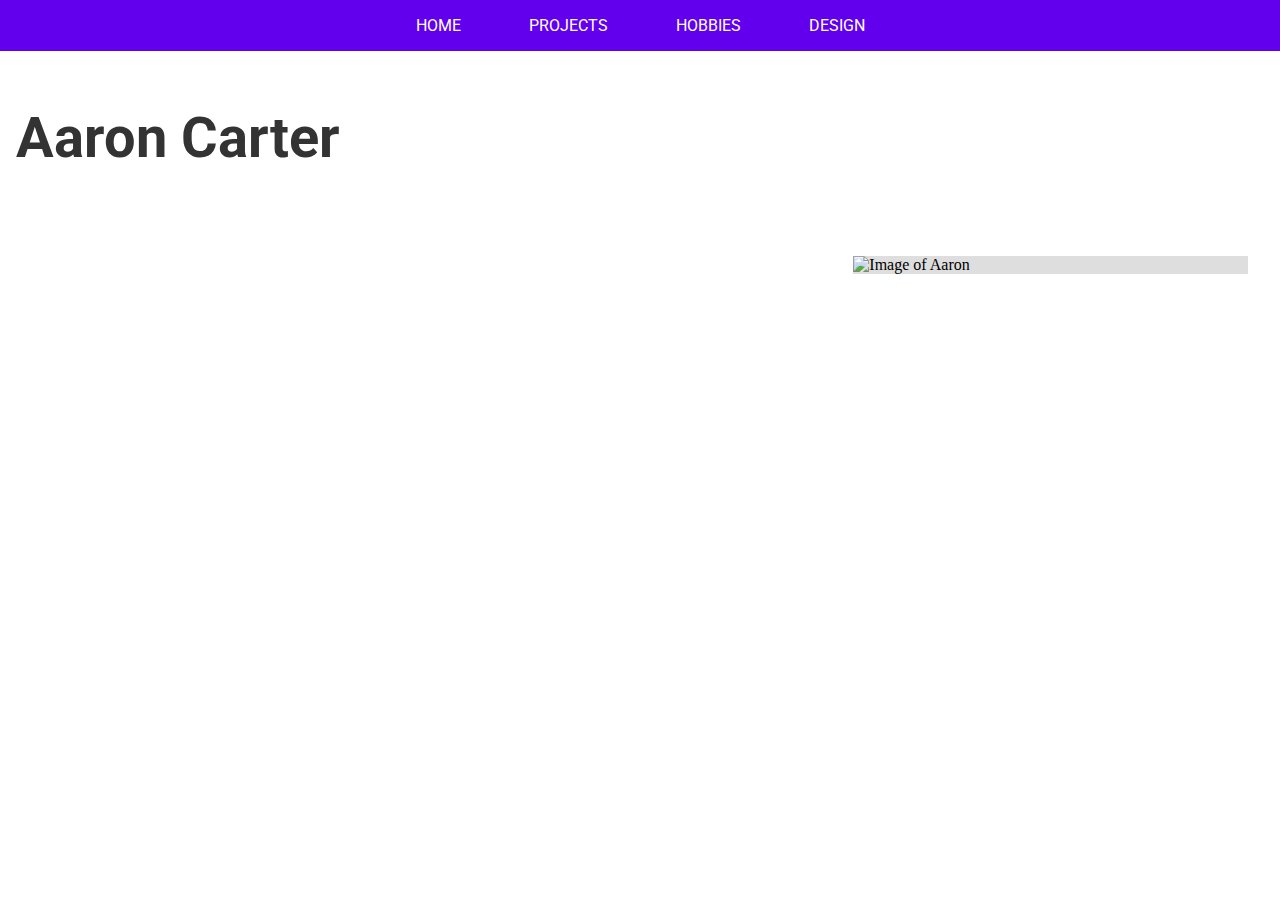
<file: index.html>
<html>
    <head>
        <title>Home :: Aaron Carter</title>
        <link rel="stylesheet" type="text/css" href="style.css">
    </head>
    <body>
        <nav id="mainNav">
            <a href="/">HOME</a>
            <a href="/projects">PROJECTS</a>
            <a href="/hobbies">HOBBIES</a>
            <a href="/design">DESIGN</a>
        </nav>
        
        <section>
            <h1>Aaron Carter</h1>
        </section>
        
        <div id="aboutPanel" class="grid">
            <div id="info">
                
            </div>
            <img id="selfPortrait" alt="Image of Aaron">
        </div>

    </body>
</html>
</file>
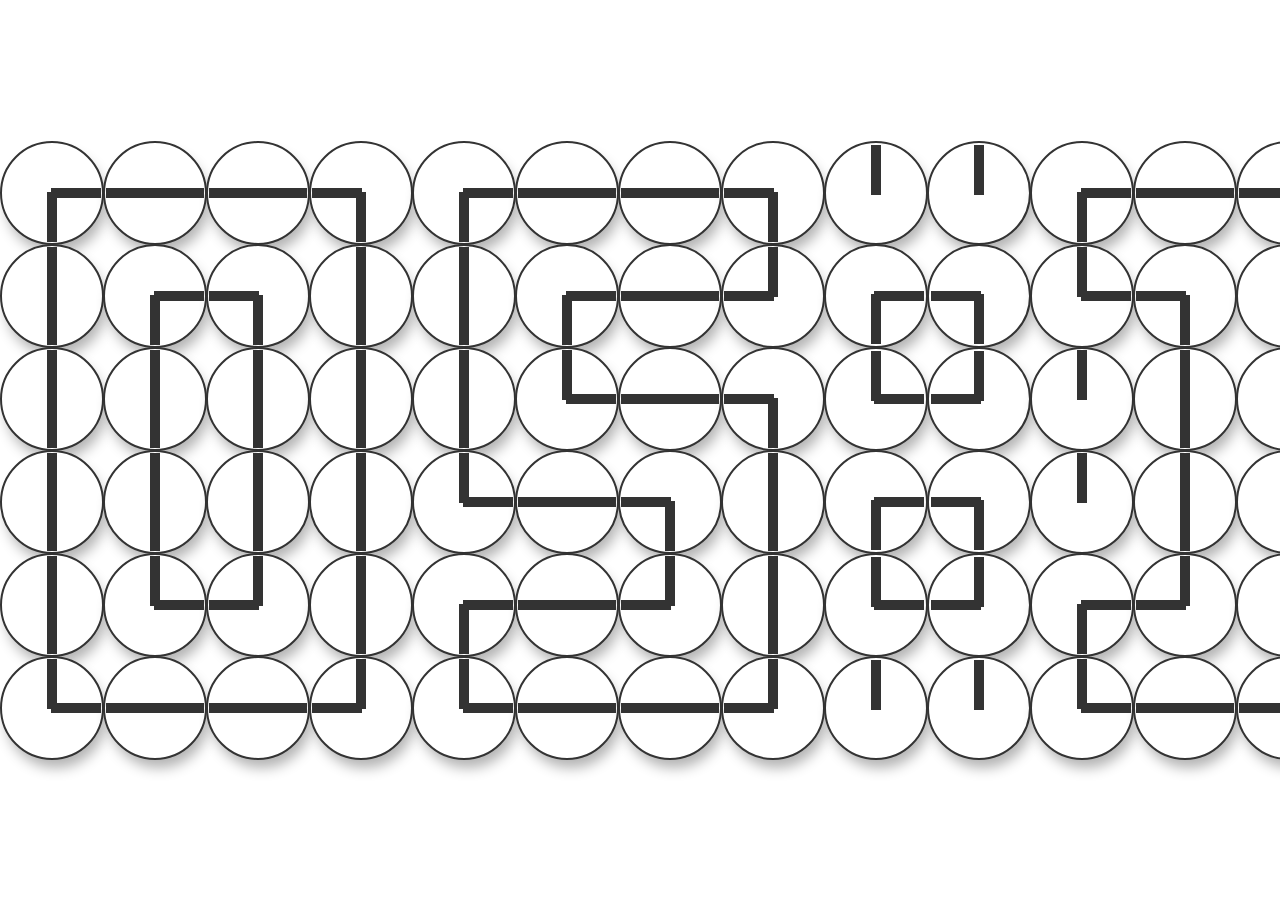
<file: clocks.html>
<!DOCTYPE html>
<html lang="en">
    <head>
        <meta charset="utf-8">
        <title>Clocks</title>
        <link rel="stylesheet" href="clocks.css">
    </head>
    <body>
        <div id="clockWall">
            <div class="digit" id="digit1">
                <div class="clock" id="clock0">      <div class="hand hand1" id="hand1">      <svg height="100" width="100">          <path d="m45 1 L45 51 L55 51 L55 1 Z" />      </svg>      </div>      <div class="hand hand2" id="hand2">      <svg height="100" width="100">          <path d="m45 1 L45 51 L55 51 L55 1 Z" />      </svg>      </div>    </div><div class="clock" id="clock1">      <div class="hand hand1" id="hand1">      <svg height="100" width="100">          <path d="m45 1 L45 51 L55 51 L55 1 Z" />      </svg>      </div>      <div class="hand hand2" id="hand2">      <svg height="100" width="100">          <path d="m45 1 L45 51 L55 51 L55 1 Z" />      </svg>      </div>    </div><div class="clock" id="clock2">      <div class="hand hand1" id="hand1">      <svg height="100" width="100">          <path d="m45 1 L45 51 L55 51 L55 1 Z" />      </svg>      </div>      <div class="hand hand2" id="hand2">      <svg height="100" width="100">          <path d="m45 1 L45 51 L55 51 L55 1 Z" />      </svg>      </div>    </div><div class="clock" id="clock3">      <div class="hand hand1" id="hand1">      <svg height="100" width="100">          <path d="m45 1 L45 51 L55 51 L55 1 Z" />      </svg>      </div>      <div class="hand hand2" id="hand2">      <svg height="100" width="100">          <path d="m45 1 L45 51 L55 51 L55 1 Z" />      </svg>      </div>    </div><div class="clock" id="clock4">      <div class="hand hand1" id="hand1">      <svg height="100" width="100">          <path d="m45 1 L45 51 L55 51 L55 1 Z" />      </svg>      </div>      <div class="hand hand2" id="hand2">      <svg height="100" width="100">          <path d="m45 1 L45 51 L55 51 L55 1 Z" />      </svg>      </div>    </div><div class="clock" id="clock5">      <div class="hand hand1" id="hand1">      <svg height="100" width="100">          <path d="m45 1 L45 51 L55 51 L55 1 Z" />      </svg>      </div>      <div class="hand hand2" id="hand2">      <svg height="100" width="100">          <path d="m45 1 L45 51 L55 51 L55 1 Z" />      </svg>      </div>    </div><div class="clock" id="clock6">      <div class="hand hand1" id="hand1">      <svg height="100" width="100">          <path d="m45 1 L45 51 L55 51 L55 1 Z" />      </svg>      </div>      <div class="hand hand2" id="hand2">      <svg height="100" width="100">          <path d="m45 1 L45 51 L55 51 L55 1 Z" />      </svg>      </div>    </div><div class="clock" id="clock7">      <div class="hand hand1" id="hand1">      <svg height="100" width="100">          <path d="m45 1 L45 51 L55 51 L55 1 Z" />      </svg>      </div>      <div class="hand hand2" id="hand2">      <svg height="100" width="100">          <path d="m45 1 L45 51 L55 51 L55 1 Z" />      </svg>      </div>    </div><div class="clock" id="clock8">      <div class="hand hand1" id="hand1">      <svg height="100" width="100">          <path d="m45 1 L45 51 L55 51 L55 1 Z" />      </svg>      </div>      <div class="hand hand2" id="hand2">      <svg height="100" width="100">          <path d="m45 1 L45 51 L55 51 L55 1 Z" />      </svg>      </div>    </div><div class="clock" id="clock9">      <div class="hand hand1" id="hand1">      <svg height="100" width="100">          <path d="m45 1 L45 51 L55 51 L55 1 Z" />      </svg>      </div>      <div class="hand hand2" id="hand2">      <svg height="100" width="100">          <path d="m45 1 L45 51 L55 51 L55 1 Z" />      </svg>      </div>    </div><div class="clock" id="clock10">      <div class="hand hand1" id="hand1">      <svg height="100" width="100">          <path d="m45 1 L45 51 L55 51 L55 1 Z" />      </svg>      </div>      <div class="hand hand2" id="hand2">      <svg height="100" width="100">          <path d="m45 1 L45 51 L55 51 L55 1 Z" />      </svg>      </div>    </div><div class="clock" id="clock11">      <div class="hand hand1" id="hand1">      <svg height="100" width="100">          <path d="m45 1 L45 51 L55 51 L55 1 Z" />      </svg>      </div>      <div class="hand hand2" id="hand2">      <svg height="100" width="100">          <path d="m45 1 L45 51 L55 51 L55 1 Z" />      </svg>      </div>    </div><div class="clock" id="clock12">      <div class="hand hand1" id="hand1">      <svg height="100" width="100">          <path d="m45 1 L45 51 L55 51 L55 1 Z" />      </svg>      </div>      <div class="hand hand2" id="hand2">      <svg height="100" width="100">          <path d="m45 1 L45 51 L55 51 L55 1 Z" />      </svg>      </div>    </div><div class="clock" id="clock13">      <div class="hand hand1" id="hand1">      <svg height="100" width="100">          <path d="m45 1 L45 51 L55 51 L55 1 Z" />      </svg>      </div>      <div class="hand hand2" id="hand2">      <svg height="100" width="100">          <path d="m45 1 L45 51 L55 51 L55 1 Z" />      </svg>      </div>    </div><div class="clock" id="clock14">      <div class="hand hand1" id="hand1">      <svg height="100" width="100">          <path d="m45 1 L45 51 L55 51 L55 1 Z" />      </svg>      </div>      <div class="hand hand2" id="hand2">      <svg height="100" width="100">          <path d="m45 1 L45 51 L55 51 L55 1 Z" />      </svg>      </div>    </div><div class="clock" id="clock15">      <div class="hand hand1" id="hand1">      <svg height="100" width="100">          <path d="m45 1 L45 51 L55 51 L55 1 Z" />      </svg>      </div>      <div class="hand hand2" id="hand2">      <svg height="100" width="100">          <path d="m45 1 L45 51 L55 51 L55 1 Z" />      </svg>      </div>    </div><div class="clock" id="clock16">      <div class="hand hand1" id="hand1">      <svg height="100" width="100">          <path d="m45 1 L45 51 L55 51 L55 1 Z" />      </svg>      </div>      <div class="hand hand2" id="hand2">      <svg height="100" width="100">          <path d="m45 1 L45 51 L55 51 L55 1 Z" />      </svg>      </div>    </div><div class="clock" id="clock17">      <div class="hand hand1" id="hand1">      <svg height="100" width="100">          <path d="m45 1 L45 51 L55 51 L55 1 Z" />      </svg>      </div>      <div class="hand hand2" id="hand2">      <svg height="100" width="100">          <path d="m45 1 L45 51 L55 51 L55 1 Z" />      </svg>      </div>    </div><div class="clock" id="clock18">      <div class="hand hand1" id="hand1">      <svg height="100" width="100">          <path d="m45 1 L45 51 L55 51 L55 1 Z" />      </svg>      </div>      <div class="hand hand2" id="hand2">      <svg height="100" width="100">          <path d="m45 1 L45 51 L55 51 L55 1 Z" />      </svg>      </div>    </div><div class="clock" id="clock19">      <div class="hand hand1" id="hand1">      <svg height="100" width="100">          <path d="m45 1 L45 51 L55 51 L55 1 Z" />      </svg>      </div>      <div class="hand hand2" id="hand2">      <svg height="100" width="100">          <path d="m45 1 L45 51 L55 51 L55 1 Z" />      </svg>      </div>    </div><div class="clock" id="clock20">      <div class="hand hand1" id="hand1">      <svg height="100" width="100">          <path d="m45 1 L45 51 L55 51 L55 1 Z" />      </svg>      </div>      <div class="hand hand2" id="hand2">      <svg height="100" width="100">          <path d="m45 1 L45 51 L55 51 L55 1 Z" />      </svg>      </div>    </div><div class="clock" id="clock21">      <div class="hand hand1" id="hand1">      <svg height="100" width="100">          <path d="m45 1 L45 51 L55 51 L55 1 Z" />      </svg>      </div>      <div class="hand hand2" id="hand2">      <svg height="100" width="100">          <path d="m45 1 L45 51 L55 51 L55 1 Z" />      </svg>      </div>    </div><div class="clock" id="clock22">      <div class="hand hand1" id="hand1">      <svg height="100" width="100">          <path d="m45 1 L45 51 L55 51 L55 1 Z" />      </svg>      </div>      <div class="hand hand2" id="hand2">      <svg height="100" width="100">          <path d="m45 1 L45 51 L55 51 L55 1 Z" />      </svg>      </div>    </div><div class="clock" id="clock23">      <div class="hand hand1" id="hand1">      <svg height="100" width="100">          <path d="m45 1 L45 51 L55 51 L55 1 Z" />      </svg>      </div>      <div class="hand hand2" id="hand2">      <svg height="100" width="100">          <path d="m45 1 L45 51 L55 51 L55 1 Z" />      </svg>      </div>    </div>
            </div>
            <div class="digit" id="digit2">
                <div class="clock" id="clock0">      <div class="hand hand1" id="hand1">      <svg height="100" width="100">          <path d="m45 1 L45 51 L55 51 L55 1 Z" />      </svg>      </div>      <div class="hand hand2" id="hand2">      <svg height="100" width="100">          <path d="m45 1 L45 51 L55 51 L55 1 Z" />      </svg>      </div>    </div><div class="clock" id="clock1">      <div class="hand hand1" id="hand1">      <svg height="100" width="100">          <path d="m45 1 L45 51 L55 51 L55 1 Z" />      </svg>      </div>      <div class="hand hand2" id="hand2">      <svg height="100" width="100">          <path d="m45 1 L45 51 L55 51 L55 1 Z" />      </svg>      </div>    </div><div class="clock" id="clock2">      <div class="hand hand1" id="hand1">      <svg height="100" width="100">          <path d="m45 1 L45 51 L55 51 L55 1 Z" />      </svg>      </div>      <div class="hand hand2" id="hand2">      <svg height="100" width="100">          <path d="m45 1 L45 51 L55 51 L55 1 Z" />      </svg>      </div>    </div><div class="clock" id="clock3">      <div class="hand hand1" id="hand1">      <svg height="100" width="100">          <path d="m45 1 L45 51 L55 51 L55 1 Z" />      </svg>      </div>      <div class="hand hand2" id="hand2">      <svg height="100" width="100">          <path d="m45 1 L45 51 L55 51 L55 1 Z" />      </svg>      </div>    </div><div class="clock" id="clock4">      <div class="hand hand1" id="hand1">      <svg height="100" width="100">          <path d="m45 1 L45 51 L55 51 L55 1 Z" />      </svg>      </div>      <div class="hand hand2" id="hand2">      <svg height="100" width="100">          <path d="m45 1 L45 51 L55 51 L55 1 Z" />      </svg>      </div>    </div><div class="clock" id="clock5">      <div class="hand hand1" id="hand1">      <svg height="100" width="100">          <path d="m45 1 L45 51 L55 51 L55 1 Z" />      </svg>      </div>      <div class="hand hand2" id="hand2">      <svg height="100" width="100">          <path d="m45 1 L45 51 L55 51 L55 1 Z" />      </svg>      </div>    </div><div class="clock" id="clock6">      <div class="hand hand1" id="hand1">      <svg height="100" width="100">          <path d="m45 1 L45 51 L55 51 L55 1 Z" />      </svg>      </div>      <div class="hand hand2" id="hand2">      <svg height="100" width="100">          <path d="m45 1 L45 51 L55 51 L55 1 Z" />      </svg>      </div>    </div><div class="clock" id="clock7">      <div class="hand hand1" id="hand1">      <svg height="100" width="100">          <path d="m45 1 L45 51 L55 51 L55 1 Z" />      </svg>      </div>      <div class="hand hand2" id="hand2">      <svg height="100" width="100">          <path d="m45 1 L45 51 L55 51 L55 1 Z" />      </svg>      </div>    </div><div class="clock" id="clock8">      <div class="hand hand1" id="hand1">      <svg height="100" width="100">          <path d="m45 1 L45 51 L55 51 L55 1 Z" />      </svg>      </div>      <div class="hand hand2" id="hand2">      <svg height="100" width="100">          <path d="m45 1 L45 51 L55 51 L55 1 Z" />      </svg>      </div>    </div><div class="clock" id="clock9">      <div class="hand hand1" id="hand1">      <svg height="100" width="100">          <path d="m45 1 L45 51 L55 51 L55 1 Z" />      </svg>      </div>      <div class="hand hand2" id="hand2">      <svg height="100" width="100">          <path d="m45 1 L45 51 L55 51 L55 1 Z" />      </svg>      </div>    </div><div class="clock" id="clock10">      <div class="hand hand1" id="hand1">      <svg height="100" width="100">          <path d="m45 1 L45 51 L55 51 L55 1 Z" />      </svg>      </div>      <div class="hand hand2" id="hand2">      <svg height="100" width="100">          <path d="m45 1 L45 51 L55 51 L55 1 Z" />      </svg>      </div>    </div><div class="clock" id="clock11">      <div class="hand hand1" id="hand1">      <svg height="100" width="100">          <path d="m45 1 L45 51 L55 51 L55 1 Z" />      </svg>      </div>      <div class="hand hand2" id="hand2">      <svg height="100" width="100">          <path d="m45 1 L45 51 L55 51 L55 1 Z" />      </svg>      </div>    </div><div class="clock" id="clock12">      <div class="hand hand1" id="hand1">      <svg height="100" width="100">          <path d="m45 1 L45 51 L55 51 L55 1 Z" />      </svg>      </div>      <div class="hand hand2" id="hand2">      <svg height="100" width="100">          <path d="m45 1 L45 51 L55 51 L55 1 Z" />      </svg>      </div>    </div><div class="clock" id="clock13">      <div class="hand hand1" id="hand1">      <svg height="100" width="100">          <path d="m45 1 L45 51 L55 51 L55 1 Z" />      </svg>      </div>      <div class="hand hand2" id="hand2">      <svg height="100" width="100">          <path d="m45 1 L45 51 L55 51 L55 1 Z" />      </svg>      </div>    </div><div class="clock" id="clock14">      <div class="hand hand1" id="hand1">      <svg height="100" width="100">          <path d="m45 1 L45 51 L55 51 L55 1 Z" />      </svg>      </div>      <div class="hand hand2" id="hand2">      <svg height="100" width="100">          <path d="m45 1 L45 51 L55 51 L55 1 Z" />      </svg>      </div>    </div><div class="clock" id="clock15">      <div class="hand hand1" id="hand1">      <svg height="100" width="100">          <path d="m45 1 L45 51 L55 51 L55 1 Z" />      </svg>      </div>      <div class="hand hand2" id="hand2">      <svg height="100" width="100">          <path d="m45 1 L45 51 L55 51 L55 1 Z" />      </svg>      </div>    </div><div class="clock" id="clock16">      <div class="hand hand1" id="hand1">      <svg height="100" width="100">          <path d="m45 1 L45 51 L55 51 L55 1 Z" />      </svg>      </div>      <div class="hand hand2" id="hand2">      <svg height="100" width="100">          <path d="m45 1 L45 51 L55 51 L55 1 Z" />      </svg>      </div>    </div><div class="clock" id="clock17">      <div class="hand hand1" id="hand1">      <svg height="100" width="100">          <path d="m45 1 L45 51 L55 51 L55 1 Z" />      </svg>      </div>      <div class="hand hand2" id="hand2">      <svg height="100" width="100">          <path d="m45 1 L45 51 L55 51 L55 1 Z" />      </svg>      </div>    </div><div class="clock" id="clock18">      <div class="hand hand1" id="hand1">      <svg height="100" width="100">          <path d="m45 1 L45 51 L55 51 L55 1 Z" />      </svg>      </div>      <div class="hand hand2" id="hand2">      <svg height="100" width="100">          <path d="m45 1 L45 51 L55 51 L55 1 Z" />      </svg>      </div>    </div><div class="clock" id="clock19">      <div class="hand hand1" id="hand1">      <svg height="100" width="100">          <path d="m45 1 L45 51 L55 51 L55 1 Z" />      </svg>      </div>      <div class="hand hand2" id="hand2">      <svg height="100" width="100">          <path d="m45 1 L45 51 L55 51 L55 1 Z" />      </svg>      </div>    </div><div class="clock" id="clock20">      <div class="hand hand1" id="hand1">      <svg height="100" width="100">          <path d="m45 1 L45 51 L55 51 L55 1 Z" />      </svg>      </div>      <div class="hand hand2" id="hand2">      <svg height="100" width="100">          <path d="m45 1 L45 51 L55 51 L55 1 Z" />      </svg>      </div>    </div><div class="clock" id="clock21">      <div class="hand hand1" id="hand1">      <svg height="100" width="100">          <path d="m45 1 L45 51 L55 51 L55 1 Z" />      </svg>      </div>      <div class="hand hand2" id="hand2">      <svg height="100" width="100">          <path d="m45 1 L45 51 L55 51 L55 1 Z" />      </svg>      </div>    </div><div class="clock" id="clock22">      <div class="hand hand1" id="hand1">      <svg height="100" width="100">          <path d="m45 1 L45 51 L55 51 L55 1 Z" />      </svg>      </div>      <div class="hand hand2" id="hand2">      <svg height="100" width="100">          <path d="m45 1 L45 51 L55 51 L55 1 Z" />      </svg>      </div>    </div><div class="clock" id="clock23">      <div class="hand hand1" id="hand1">      <svg height="100" width="100">          <path d="m45 1 L45 51 L55 51 L55 1 Z" />      </svg>      </div>      <div class="hand hand2" id="hand2">      <svg height="100" width="100">          <path d="m45 1 L45 51 L55 51 L55 1 Z" />      </svg>      </div>    </div>
            </div>
            <div class="colon" id="colon">
                <div class="clock" id="colonclock0">        <div class="hand hand1" id="hand1">        <svg height="100" width="100">            <path d="m45 2 L45 52 L55 52 L55 2 Z" />        </svg>        </div>        <div class="hand hand2" id="hand2">        <svg height="100" width="100">            <path d="m45 2 L45 52 L55 52 L55 2 Z" />        </svg>        </div>      </div><div class="clock" id="colonclock1">        <div class="hand hand1" id="hand1">        <svg height="100" width="100">            <path d="m45 2 L45 52 L55 52 L55 2 Z" />        </svg>        </div>        <div class="hand hand2" id="hand2">        <svg height="100" width="100">            <path d="m45 2 L45 52 L55 52 L55 2 Z" />        </svg>        </div>      </div><div class="clock" id="colonclock2">        <div class="hand hand1" id="hand1">        <svg height="100" width="100">            <path d="m45 2 L45 52 L55 52 L55 2 Z" />        </svg>        </div>        <div class="hand hand2" id="hand2">        <svg height="100" width="100">            <path d="m45 2 L45 52 L55 52 L55 2 Z" />        </svg>        </div>      </div><div class="clock" id="colonclock3">        <div class="hand hand1" id="hand1">        <svg height="100" width="100">            <path d="m45 2 L45 52 L55 52 L55 2 Z" />        </svg>        </div>        <div class="hand hand2" id="hand2">        <svg height="100" width="100">            <path d="m45 2 L45 52 L55 52 L55 2 Z" />        </svg>        </div>      </div><div class="clock" id="colonclock4">        <div class="hand hand1" id="hand1">        <svg height="100" width="100">            <path d="m45 2 L45 52 L55 52 L55 2 Z" />        </svg>        </div>        <div class="hand hand2" id="hand2">        <svg height="100" width="100">            <path d="m45 2 L45 52 L55 52 L55 2 Z" />        </svg>        </div>      </div><div class="clock" id="colonclock5">        <div class="hand hand1" id="hand1">        <svg height="100" width="100">            <path d="m45 2 L45 52 L55 52 L55 2 Z" />        </svg>        </div>        <div class="hand hand2" id="hand2">        <svg height="100" width="100">            <path d="m45 2 L45 52 L55 52 L55 2 Z" />        </svg>        </div>      </div><div class="clock" id="colonclock6">        <div class="hand hand1" id="hand1">        <svg height="100" width="100">            <path d="m45 2 L45 52 L55 52 L55 2 Z" />        </svg>        </div>        <div class="hand hand2" id="hand2">        <svg height="100" width="100">            <path d="m45 2 L45 52 L55 52 L55 2 Z" />        </svg>        </div>      </div><div class="clock" id="colonclock7">        <div class="hand hand1" id="hand1">        <svg height="100" width="100">            <path d="m45 2 L45 52 L55 52 L55 2 Z" />        </svg>        </div>        <div class="hand hand2" id="hand2">        <svg height="100" width="100">            <path d="m45 2 L45 52 L55 52 L55 2 Z" />        </svg>        </div>      </div><div class="clock" id="colonclock8">        <div class="hand hand1" id="hand1">        <svg height="100" width="100">            <path d="m45 2 L45 52 L55 52 L55 2 Z" />        </svg>        </div>        <div class="hand hand2" id="hand2">        <svg height="100" width="100">            <path d="m45 2 L45 52 L55 52 L55 2 Z" />        </svg>        </div>      </div><div class="clock" id="colonclock9">        <div class="hand hand1" id="hand1">        <svg height="100" width="100">            <path d="m45 2 L45 52 L55 52 L55 2 Z" />        </svg>        </div>        <div class="hand hand2" id="hand2">        <svg height="100" width="100">            <path d="m45 2 L45 52 L55 52 L55 2 Z" />        </svg>        </div>      </div><div class="clock" id="colonclock10">        <div class="hand hand1" id="hand1">        <svg height="100" width="100">            <path d="m45 2 L45 52 L55 52 L55 2 Z" />        </svg>        </div>        <div class="hand hand2" id="hand2">        <svg height="100" width="100">            <path d="m45 2 L45 52 L55 52 L55 2 Z" />        </svg>        </div>      </div><div class="clock" id="colonclock11">        <div class="hand hand1" id="hand1">        <svg height="100" width="100">            <path d="m45 2 L45 52 L55 52 L55 2 Z" />        </svg>        </div>        <div class="hand hand2" id="hand2">        <svg height="100" width="100">            <path d="m45 2 L45 52 L55 52 L55 2 Z" />        </svg>        </div>      </div>
            </div> 
            <div class="digit" id="digit3">
                <div class="clock" id="clock0">      <div class="hand hand1" id="hand1">      <svg height="100" width="100">          <path d="m45 1 L45 51 L55 51 L55 1 Z" />      </svg>      </div>      <div class="hand hand2" id="hand2">      <svg height="100" width="100">          <path d="m45 1 L45 51 L55 51 L55 1 Z" />      </svg>      </div>    </div><div class="clock" id="clock1">      <div class="hand hand1" id="hand1">      <svg height="100" width="100">          <path d="m45 1 L45 51 L55 51 L55 1 Z" />      </svg>      </div>      <div class="hand hand2" id="hand2">      <svg height="100" width="100">          <path d="m45 1 L45 51 L55 51 L55 1 Z" />      </svg>      </div>    </div><div class="clock" id="clock2">      <div class="hand hand1" id="hand1">      <svg height="100" width="100">          <path d="m45 1 L45 51 L55 51 L55 1 Z" />      </svg>      </div>      <div class="hand hand2" id="hand2">      <svg height="100" width="100">          <path d="m45 1 L45 51 L55 51 L55 1 Z" />      </svg>      </div>    </div><div class="clock" id="clock3">      <div class="hand hand1" id="hand1">      <svg height="100" width="100">          <path d="m45 1 L45 51 L55 51 L55 1 Z" />      </svg>      </div>      <div class="hand hand2" id="hand2">      <svg height="100" width="100">          <path d="m45 1 L45 51 L55 51 L55 1 Z" />      </svg>      </div>    </div><div class="clock" id="clock4">      <div class="hand hand1" id="hand1">      <svg height="100" width="100">          <path d="m45 1 L45 51 L55 51 L55 1 Z" />      </svg>      </div>      <div class="hand hand2" id="hand2">      <svg height="100" width="100">          <path d="m45 1 L45 51 L55 51 L55 1 Z" />      </svg>      </div>    </div><div class="clock" id="clock5">      <div class="hand hand1" id="hand1">      <svg height="100" width="100">          <path d="m45 1 L45 51 L55 51 L55 1 Z" />      </svg>      </div>      <div class="hand hand2" id="hand2">      <svg height="100" width="100">          <path d="m45 1 L45 51 L55 51 L55 1 Z" />      </svg>      </div>    </div><div class="clock" id="clock6">      <div class="hand hand1" id="hand1">      <svg height="100" width="100">          <path d="m45 1 L45 51 L55 51 L55 1 Z" />      </svg>      </div>      <div class="hand hand2" id="hand2">      <svg height="100" width="100">          <path d="m45 1 L45 51 L55 51 L55 1 Z" />      </svg>      </div>    </div><div class="clock" id="clock7">      <div class="hand hand1" id="hand1">      <svg height="100" width="100">          <path d="m45 1 L45 51 L55 51 L55 1 Z" />      </svg>      </div>      <div class="hand hand2" id="hand2">      <svg height="100" width="100">          <path d="m45 1 L45 51 L55 51 L55 1 Z" />      </svg>      </div>    </div><div class="clock" id="clock8">      <div class="hand hand1" id="hand1">      <svg height="100" width="100">          <path d="m45 1 L45 51 L55 51 L55 1 Z" />      </svg>      </div>      <div class="hand hand2" id="hand2">      <svg height="100" width="100">          <path d="m45 1 L45 51 L55 51 L55 1 Z" />      </svg>      </div>    </div><div class="clock" id="clock9">      <div class="hand hand1" id="hand1">      <svg height="100" width="100">          <path d="m45 1 L45 51 L55 51 L55 1 Z" />      </svg>      </div>      <div class="hand hand2" id="hand2">      <svg height="100" width="100">          <path d="m45 1 L45 51 L55 51 L55 1 Z" />      </svg>      </div>    </div><div class="clock" id="clock10">      <div class="hand hand1" id="hand1">      <svg height="100" width="100">          <path d="m45 1 L45 51 L55 51 L55 1 Z" />      </svg>      </div>      <div class="hand hand2" id="hand2">      <svg height="100" width="100">          <path d="m45 1 L45 51 L55 51 L55 1 Z" />      </svg>      </div>    </div><div class="clock" id="clock11">      <div class="hand hand1" id="hand1">      <svg height="100" width="100">          <path d="m45 1 L45 51 L55 51 L55 1 Z" />      </svg>      </div>      <div class="hand hand2" id="hand2">      <svg height="100" width="100">          <path d="m45 1 L45 51 L55 51 L55 1 Z" />      </svg>      </div>    </div><div class="clock" id="clock12">      <div class="hand hand1" id="hand1">      <svg height="100" width="100">          <path d="m45 1 L45 51 L55 51 L55 1 Z" />      </svg>      </div>      <div class="hand hand2" id="hand2">      <svg height="100" width="100">          <path d="m45 1 L45 51 L55 51 L55 1 Z" />      </svg>      </div>    </div><div class="clock" id="clock13">      <div class="hand hand1" id="hand1">      <svg height="100" width="100">          <path d="m45 1 L45 51 L55 51 L55 1 Z" />      </svg>      </div>      <div class="hand hand2" id="hand2">      <svg height="100" width="100">          <path d="m45 1 L45 51 L55 51 L55 1 Z" />      </svg>      </div>    </div><div class="clock" id="clock14">      <div class="hand hand1" id="hand1">      <svg height="100" width="100">          <path d="m45 1 L45 51 L55 51 L55 1 Z" />      </svg>      </div>      <div class="hand hand2" id="hand2">      <svg height="100" width="100">          <path d="m45 1 L45 51 L55 51 L55 1 Z" />      </svg>      </div>    </div><div class="clock" id="clock15">      <div class="hand hand1" id="hand1">      <svg height="100" width="100">          <path d="m45 1 L45 51 L55 51 L55 1 Z" />      </svg>      </div>      <div class="hand hand2" id="hand2">      <svg height="100" width="100">          <path d="m45 1 L45 51 L55 51 L55 1 Z" />      </svg>      </div>    </div><div class="clock" id="clock16">      <div class="hand hand1" id="hand1">      <svg height="100" width="100">          <path d="m45 1 L45 51 L55 51 L55 1 Z" />      </svg>      </div>      <div class="hand hand2" id="hand2">      <svg height="100" width="100">          <path d="m45 1 L45 51 L55 51 L55 1 Z" />      </svg>      </div>    </div><div class="clock" id="clock17">      <div class="hand hand1" id="hand1">      <svg height="100" width="100">          <path d="m45 1 L45 51 L55 51 L55 1 Z" />      </svg>      </div>      <div class="hand hand2" id="hand2">      <svg height="100" width="100">          <path d="m45 1 L45 51 L55 51 L55 1 Z" />      </svg>      </div>    </div><div class="clock" id="clock18">      <div class="hand hand1" id="hand1">      <svg height="100" width="100">          <path d="m45 1 L45 51 L55 51 L55 1 Z" />      </svg>      </div>      <div class="hand hand2" id="hand2">      <svg height="100" width="100">          <path d="m45 1 L45 51 L55 51 L55 1 Z" />      </svg>      </div>    </div><div class="clock" id="clock19">      <div class="hand hand1" id="hand1">      <svg height="100" width="100">          <path d="m45 1 L45 51 L55 51 L55 1 Z" />      </svg>      </div>      <div class="hand hand2" id="hand2">      <svg height="100" width="100">          <path d="m45 1 L45 51 L55 51 L55 1 Z" />      </svg>      </div>    </div><div class="clock" id="clock20">      <div class="hand hand1" id="hand1">      <svg height="100" width="100">          <path d="m45 1 L45 51 L55 51 L55 1 Z" />      </svg>      </div>      <div class="hand hand2" id="hand2">      <svg height="100" width="100">          <path d="m45 1 L45 51 L55 51 L55 1 Z" />      </svg>      </div>    </div><div class="clock" id="clock21">      <div class="hand hand1" id="hand1">      <svg height="100" width="100">          <path d="m45 1 L45 51 L55 51 L55 1 Z" />      </svg>      </div>      <div class="hand hand2" id="hand2">      <svg height="100" width="100">          <path d="m45 1 L45 51 L55 51 L55 1 Z" />      </svg>      </div>    </div><div class="clock" id="clock22">      <div class="hand hand1" id="hand1">      <svg height="100" width="100">          <path d="m45 1 L45 51 L55 51 L55 1 Z" />      </svg>      </div>      <div class="hand hand2" id="hand2">      <svg height="100" width="100">          <path d="m45 1 L45 51 L55 51 L55 1 Z" />      </svg>      </div>    </div><div class="clock" id="clock23">      <div class="hand hand1" id="hand1">      <svg height="100" width="100">          <path d="m45 1 L45 51 L55 51 L55 1 Z" />      </svg>      </div>      <div class="hand hand2" id="hand2">      <svg height="100" width="100">          <path d="m45 1 L45 51 L55 51 L55 1 Z" />      </svg>      </div>    </div>
            </div>
            <div class="digit" id="digit4">
                <div class="clock" id="clock0">      <div class="hand hand1" id="hand1">      <svg height="100" width="100">          <path d="m45 1 L45 51 L55 51 L55 1 Z" />      </svg>      </div>      <div class="hand hand2" id="hand2">      <svg height="100" width="100">          <path d="m45 1 L45 51 L55 51 L55 1 Z" />      </svg>      </div>    </div><div class="clock" id="clock1">      <div class="hand hand1" id="hand1">      <svg height="100" width="100">          <path d="m45 1 L45 51 L55 51 L55 1 Z" />      </svg>      </div>      <div class="hand hand2" id="hand2">      <svg height="100" width="100">          <path d="m45 1 L45 51 L55 51 L55 1 Z" />      </svg>      </div>    </div><div class="clock" id="clock2">      <div class="hand hand1" id="hand1">      <svg height="100" width="100">          <path d="m45 1 L45 51 L55 51 L55 1 Z" />      </svg>      </div>      <div class="hand hand2" id="hand2">      <svg height="100" width="100">          <path d="m45 1 L45 51 L55 51 L55 1 Z" />      </svg>      </div>    </div><div class="clock" id="clock3">      <div class="hand hand1" id="hand1">      <svg height="100" width="100">          <path d="m45 1 L45 51 L55 51 L55 1 Z" />      </svg>      </div>      <div class="hand hand2" id="hand2">      <svg height="100" width="100">          <path d="m45 1 L45 51 L55 51 L55 1 Z" />      </svg>      </div>    </div><div class="clock" id="clock4">      <div class="hand hand1" id="hand1">      <svg height="100" width="100">          <path d="m45 1 L45 51 L55 51 L55 1 Z" />      </svg>      </div>      <div class="hand hand2" id="hand2">      <svg height="100" width="100">          <path d="m45 1 L45 51 L55 51 L55 1 Z" />      </svg>      </div>    </div><div class="clock" id="clock5">      <div class="hand hand1" id="hand1">      <svg height="100" width="100">          <path d="m45 1 L45 51 L55 51 L55 1 Z" />      </svg>      </div>      <div class="hand hand2" id="hand2">      <svg height="100" width="100">          <path d="m45 1 L45 51 L55 51 L55 1 Z" />      </svg>      </div>    </div><div class="clock" id="clock6">      <div class="hand hand1" id="hand1">      <svg height="100" width="100">          <path d="m45 1 L45 51 L55 51 L55 1 Z" />      </svg>      </div>      <div class="hand hand2" id="hand2">      <svg height="100" width="100">          <path d="m45 1 L45 51 L55 51 L55 1 Z" />      </svg>      </div>    </div><div class="clock" id="clock7">      <div class="hand hand1" id="hand1">      <svg height="100" width="100">          <path d="m45 1 L45 51 L55 51 L55 1 Z" />      </svg>      </div>      <div class="hand hand2" id="hand2">      <svg height="100" width="100">          <path d="m45 1 L45 51 L55 51 L55 1 Z" />      </svg>      </div>    </div><div class="clock" id="clock8">      <div class="hand hand1" id="hand1">      <svg height="100" width="100">          <path d="m45 1 L45 51 L55 51 L55 1 Z" />      </svg>      </div>      <div class="hand hand2" id="hand2">      <svg height="100" width="100">          <path d="m45 1 L45 51 L55 51 L55 1 Z" />      </svg>      </div>    </div><div class="clock" id="clock9">      <div class="hand hand1" id="hand1">      <svg height="100" width="100">          <path d="m45 1 L45 51 L55 51 L55 1 Z" />      </svg>      </div>      <div class="hand hand2" id="hand2">      <svg height="100" width="100">          <path d="m45 1 L45 51 L55 51 L55 1 Z" />      </svg>      </div>    </div><div class="clock" id="clock10">      <div class="hand hand1" id="hand1">      <svg height="100" width="100">          <path d="m45 1 L45 51 L55 51 L55 1 Z" />      </svg>      </div>      <div class="hand hand2" id="hand2">      <svg height="100" width="100">          <path d="m45 1 L45 51 L55 51 L55 1 Z" />      </svg>      </div>    </div><div class="clock" id="clock11">      <div class="hand hand1" id="hand1">      <svg height="100" width="100">          <path d="m45 1 L45 51 L55 51 L55 1 Z" />      </svg>      </div>      <div class="hand hand2" id="hand2">      <svg height="100" width="100">          <path d="m45 1 L45 51 L55 51 L55 1 Z" />      </svg>      </div>    </div><div class="clock" id="clock12">      <div class="hand hand1" id="hand1">      <svg height="100" width="100">          <path d="m45 1 L45 51 L55 51 L55 1 Z" />      </svg>      </div>      <div class="hand hand2" id="hand2">      <svg height="100" width="100">          <path d="m45 1 L45 51 L55 51 L55 1 Z" />      </svg>      </div>    </div><div class="clock" id="clock13">      <div class="hand hand1" id="hand1">      <svg height="100" width="100">          <path d="m45 1 L45 51 L55 51 L55 1 Z" />      </svg>      </div>      <div class="hand hand2" id="hand2">      <svg height="100" width="100">          <path d="m45 1 L45 51 L55 51 L55 1 Z" />      </svg>      </div>    </div><div class="clock" id="clock14">      <div class="hand hand1" id="hand1">      <svg height="100" width="100">          <path d="m45 1 L45 51 L55 51 L55 1 Z" />      </svg>      </div>      <div class="hand hand2" id="hand2">      <svg height="100" width="100">          <path d="m45 1 L45 51 L55 51 L55 1 Z" />      </svg>      </div>    </div><div class="clock" id="clock15">      <div class="hand hand1" id="hand1">      <svg height="100" width="100">          <path d="m45 1 L45 51 L55 51 L55 1 Z" />      </svg>      </div>      <div class="hand hand2" id="hand2">      <svg height="100" width="100">          <path d="m45 1 L45 51 L55 51 L55 1 Z" />      </svg>      </div>    </div><div class="clock" id="clock16">      <div class="hand hand1" id="hand1">      <svg height="100" width="100">          <path d="m45 1 L45 51 L55 51 L55 1 Z" />      </svg>      </div>      <div class="hand hand2" id="hand2">      <svg height="100" width="100">          <path d="m45 1 L45 51 L55 51 L55 1 Z" />      </svg>      </div>    </div><div class="clock" id="clock17">      <div class="hand hand1" id="hand1">      <svg height="100" width="100">          <path d="m45 1 L45 51 L55 51 L55 1 Z" />      </svg>      </div>      <div class="hand hand2" id="hand2">      <svg height="100" width="100">          <path d="m45 1 L45 51 L55 51 L55 1 Z" />      </svg>      </div>    </div><div class="clock" id="clock18">      <div class="hand hand1" id="hand1">      <svg height="100" width="100">          <path d="m45 1 L45 51 L55 51 L55 1 Z" />      </svg>      </div>      <div class="hand hand2" id="hand2">      <svg height="100" width="100">          <path d="m45 1 L45 51 L55 51 L55 1 Z" />      </svg>      </div>    </div><div class="clock" id="clock19">      <div class="hand hand1" id="hand1">      <svg height="100" width="100">          <path d="m45 1 L45 51 L55 51 L55 1 Z" />      </svg>      </div>      <div class="hand hand2" id="hand2">      <svg height="100" width="100">          <path d="m45 1 L45 51 L55 51 L55 1 Z" />      </svg>      </div>    </div><div class="clock" id="clock20">      <div class="hand hand1" id="hand1">      <svg height="100" width="100">          <path d="m45 1 L45 51 L55 51 L55 1 Z" />      </svg>      </div>      <div class="hand hand2" id="hand2">      <svg height="100" width="100">          <path d="m45 1 L45 51 L55 51 L55 1 Z" />      </svg>      </div>    </div><div class="clock" id="clock21">      <div class="hand hand1" id="hand1">      <svg height="100" width="100">          <path d="m45 1 L45 51 L55 51 L55 1 Z" />      </svg>      </div>      <div class="hand hand2" id="hand2">      <svg height="100" width="100">          <path d="m45 1 L45 51 L55 51 L55 1 Z" />      </svg>      </div>    </div><div class="clock" id="clock22">      <div class="hand hand1" id="hand1">      <svg height="100" width="100">          <path d="m45 1 L45 51 L55 51 L55 1 Z" />      </svg>      </div>      <div class="hand hand2" id="hand2">      <svg height="100" width="100">          <path d="m45 1 L45 51 L55 51 L55 1 Z" />      </svg>      </div>    </div><div class="clock" id="clock23">      <div class="hand hand1" id="hand1">      <svg height="100" width="100">          <path d="m45 1 L45 51 L55 51 L55 1 Z" />      </svg>      </div>      <div class="hand hand2" id="hand2">      <svg height="100" width="100">          <path d="m45 1 L45 51 L55 51 L55 1 Z" />      </svg>      </div>    </div>
            </div>
        </div>
    </body>
    <script src="jquery.js" type="text/javascript"></script>
    <script src="clocks.js" type="text/javascript"></script>
</html>
</file>
<file: style.css>
@import url('https://fonts.googleapis.com/css?family=Roboto');

body {
    margin: 0em;
}

img {
    background: #dedede;
}

h1, h2, h3, h4, h5, p, a, li, td, th {
    font-family: "Roboto", sans-serif;
}

h1 {
    font-size: 3.5em;
    color: #333;
}
h2 {
    font-size: 2.2em;
}
h3 {
    font-size: 1.9em;
}

section {
    padding: 1em;
}

#info h1 {
    margin-top: 0;
    color: #222;
}

.grid {
    display: grid;
}

#mainNav {
    text-align: center;
    background: #6200ee;
}
#mainNav a {
    padding: 1em 2em;
    text-decoration: none;
    display: inline-block;
    color: #fff;
    background: transparent;
}
#mainNav a:hover {
    background: #4200ce;
    box-shadow: 0px 0px 2px 4px rgba(10, 10, 10, 0.041) inset;
}

#aboutPanel {
    grid-template-columns: 1fr 1fr 1fr;
    grid-template-rows: 1fr;
    grid-gap: 1em;
    margin: 2em;
}
#aboutPanel #info {
    grid-column: 1/3;
    grid-row: 1/2;
}
#aboutPanel img {
    grid-column: 3/4;
    grid-row: 1/2;
}

#projects {
    grid-template-columns: repeat(3, 1fr);
    grid-template-rows: repeat(3, 1fr);
    grid-gap: 1em;
    padding: 1em;
}
.project {
    grid-area: span 1 / span 1;
    box-shadow: 0px 2px 5px 1px rgba(0,0,0,0.2);
    padding: 1em;
    border-radius: 2px;
    transition: all .2s;
}
.project:hover {
    box-shadow: 0px 2px 7px 3px rgba(0,0,0,0.2);
}
.project h2 {
    margin-top: 0em;
}
.projectImage {
    height: 200px;
    width: 100%;
}
.projectDescription {
    color: #555;
    font-size: .9em;
    margin-bottom: 0em;
}

#character {
    background: url(https://render-us.worldofwarcraft.com/character/malygos/151/106500759-main.jpg);
    background-size: cover;
}
</file>
<file: clocks.css>
body {
  height: 100vh;
  width: 100vw;
  display: flex;
  margin: 0px;
  align-items: center;
}
.hand {
  position: absolute;
  transition: transform 7s;
  height: 100px;
}
.hand svg path {
  fill: #333;
}
#clockWall {
  display: grid;
  grid-template-columns: 412px 412px 206px 412px 412px; 
  grid-template-rows: 1fr;
  margin: 0px auto;
}
.clock {
  border: 2px solid #333;
  width: 100px;
  height: 100px;
  border-radius: 500px;
  box-shadow: 4px 10px 13px -2px rgba(0,0,0,0.3);
  background: #fff;
}
.digit {
  display: grid;
  grid-template-columns: repeat(4,103px);
  grid-template-rows: repeat(6,103px);
  border: 1px solid rgba(0,0,0,0,4);
}
.colon {
  display: grid;
  grid-template-columns: 103px 103px;
  grid-template-rows: repeat(6, 103px);
}
#digit1 {
  grid-column: 1/2;
}
#digit2 {
  grid-column: 2/3;
}
#digit3 {
  grid-column: 4/5;
}
#digit4 {
  grid-column: 5/6;
}
</file>
